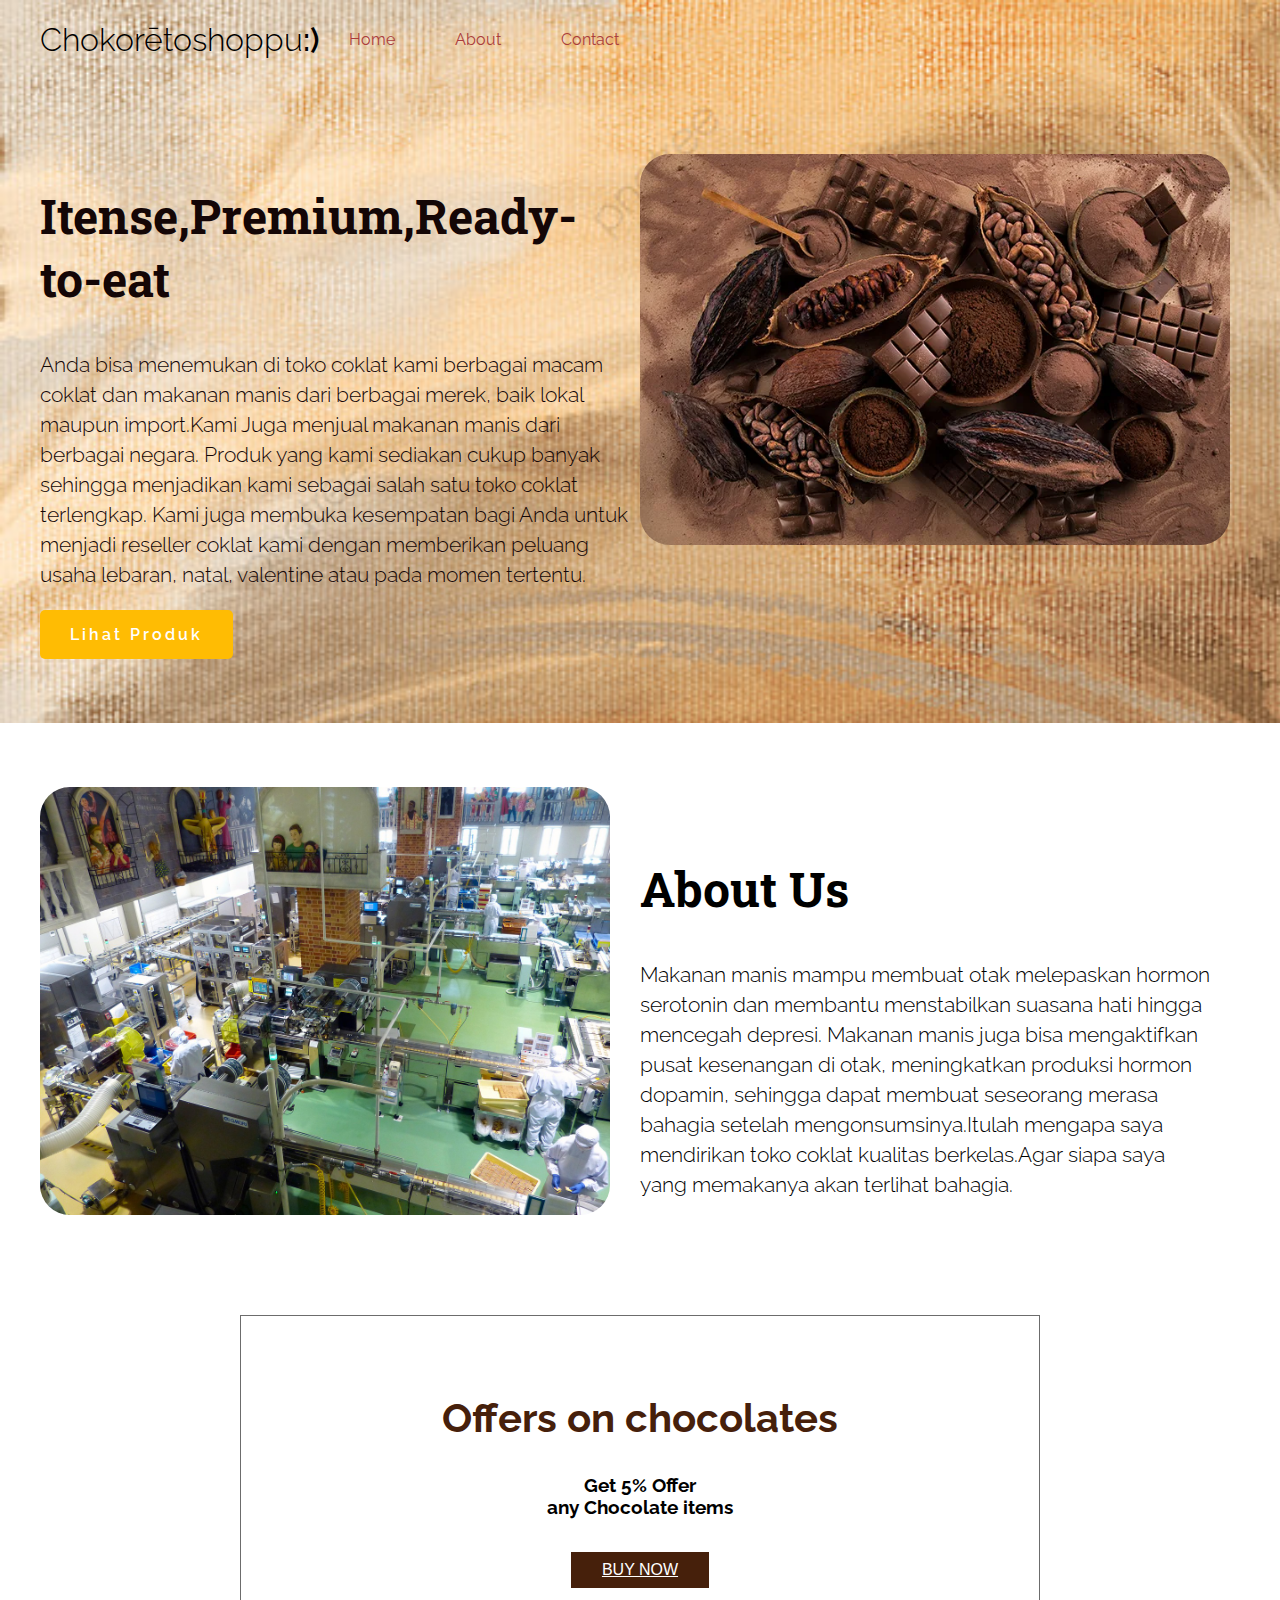
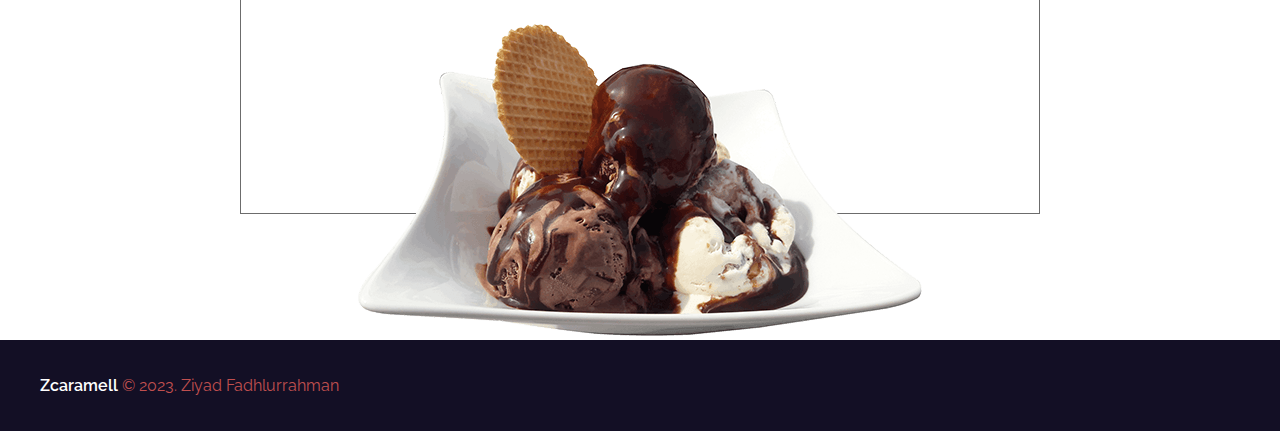
<file: index.html>
<!DOCTYPE html>
<html lang="en">
<head>
    <meta charset="UTF-8">
    <meta name="viewport" content="width=device-width, initial-scale=1.0">
    <title>Ziyad Fadhlurrahman</title>
    <link href="https://fonts.googleapis.com/css2?family=Roboto+Slab:wght@300;400;700&display=swap" rel="stylesheet">
    <link href="https://fonts.googleapis.com/css2?family=Raleway:wght@300;400;700&display=swap" rel="stylesheet">
    <link rel="stylesheet" href="style.css">
</head>
<body>
<div class="hero">
    <!-- Header -->
    <div class="header">
        <div class="wrapper">
            <div class="logo">
                <h1><a href="index.html">Chokorētoshoppu<span>:)</span>   </a></h1>
            </div>
            <div class="menu">
                <ul>
                    <li><a href="index.html">Home</a></li>
                    <li><a href="">About</a></li>
                    <li><a href="">Contact</a></li>
                </ul>
            </div>
        </div>
    </div>
    <!-- Header -->
    
    <!-- Features -->
    <div class="feature">
        <div class="wrapper">
            <div class="feature-text">
                <h2>Itense,Premium,Ready-to-eat</h2>
                <p>Anda bisa menemukan di toko coklat kami berbagai macam coklat dan makanan manis dari berbagai merek, baik lokal maupun import.Kami Juga menjual makanan manis dari berbagai negara. Produk yang kami sediakan cukup banyak sehingga menjadikan kami sebagai salah satu toko coklat terlengkap. Kami juga membuka kesempatan bagi Anda untuk menjadi reseller coklat kami dengan memberikan peluang usaha lebaran, natal, valentine atau pada momen tertentu.</p>
                <a href="produk.html">Lihat Produk</a>
            </div>
            <div class="feature-image">
            <img src="coklat.png.png" alt="">
            </div>
        </div>
    </div>
    <!-- End Features -->

    </div>
    <!-- Story -->
    <div class="story">
        <div class="wrapper">
        <div class="story-image">
            <img src="abot.png.jpg" alt=" ">
        </div>
            <div class="story-text">
            <h2>About Us</h2>
                <p>Makanan manis mampu membuat otak melepaskan hormon serotonin dan membantu menstabilkan suasana hati hingga mencegah depresi. Makanan manis juga bisa mengaktifkan pusat kesenangan di otak, meningkatkan produksi hormon dopamin, sehingga dapat membuat seseorang merasa bahagia setelah mengonsumsinya.Itulah mengapa saya mendirikan toko coklat kualitas berkelas.Agar siapa saya yang memakanya akan terlihat bahagia.</p>
            </div>
        </div>
    </div>
    <!-- Story -->
   
      </section>
      <section class="offer_section layout_padding">
        <div class="container">
          <div class="box">
            <div class="detail-box">
              <h2>
                Offers on chocolates
              </h2>
              <h3>
                Get 5% Offer <br>
                any Chocolate items
              </h3>
              <a href="">
                Buy Now
              </a>
            </div>
            <div class="img-box">
              <img src="cklt.png.png" alt="">
            </div>
          </div>
      </section>
      
  
    </div>
    <!-- End Service -->
    <!-- Footer -->
    <div class="footer">
    <div class="wrapper">
     <p><a href="">Zcaramell</a>  &copy; 2023. Ziyad Fadhlurrahman</p>
    </div>
       
    </div>

    </div>
    <!-- End Footer -->
</body>
</html>
</file>
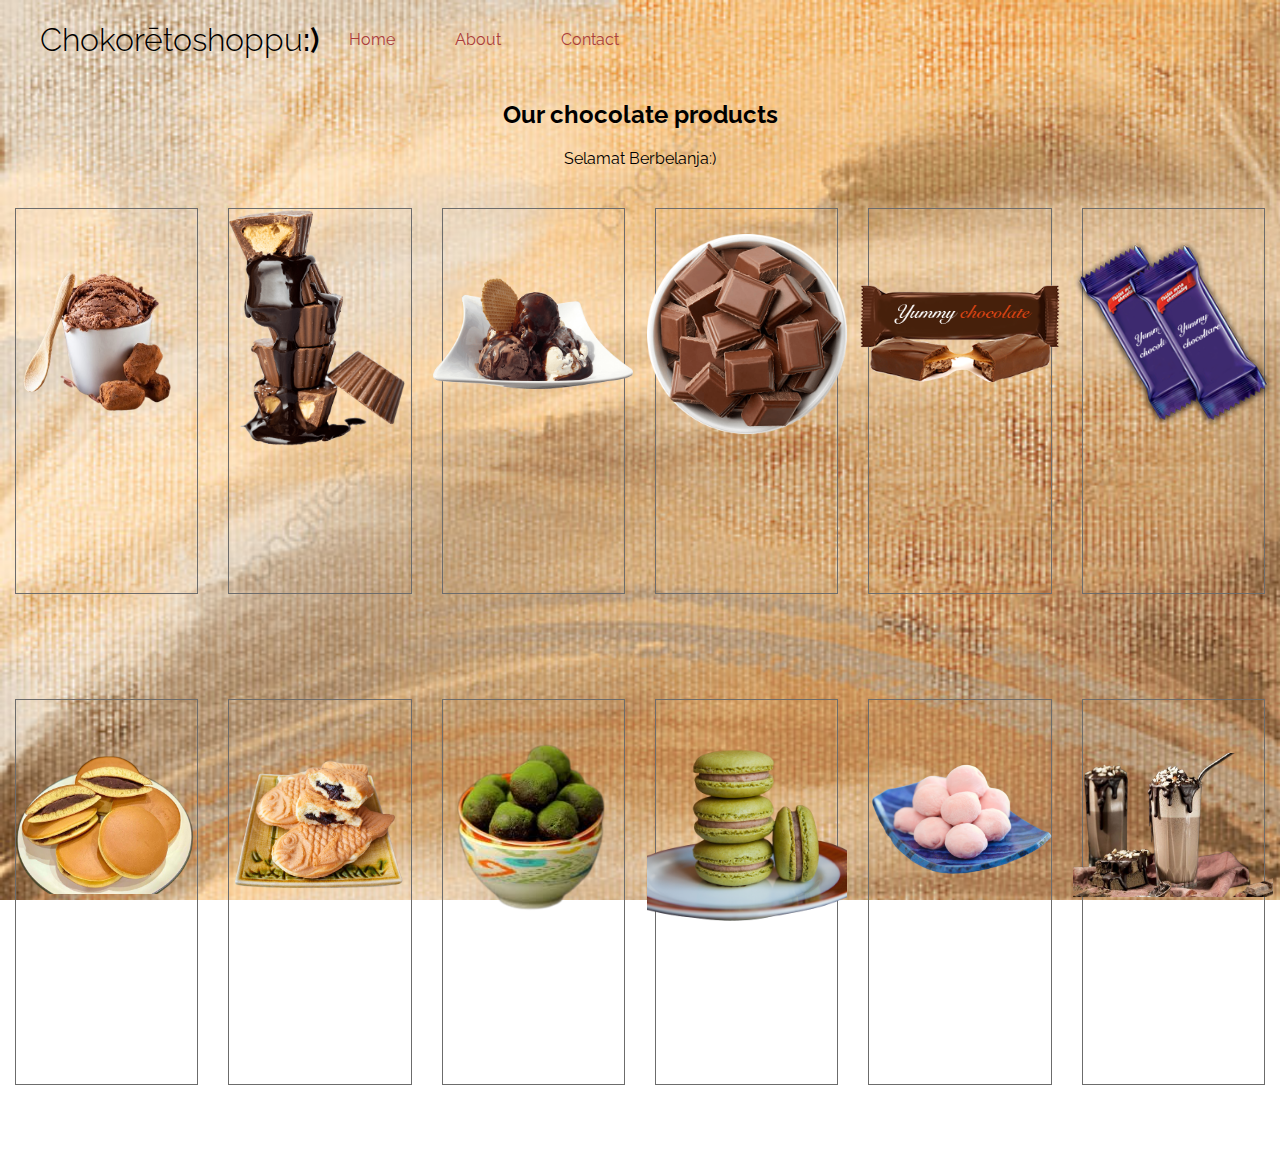
<file: produk.html>
<!DOCTYPE html>
<html lang="en">
<head>
    <meta charset="UTF-8">
    <meta name="viewport" content="width=device-width, initial-scale=1.0">
    <title></title>
    <link href="https://fonts.googleapis.com/css2?family=Roboto+Slab:wght@300;400;700&display=swap" rel="stylesheet">
    <link href="https://fonts.googleapis.com/css2?family=Raleway:wght@300;400;700&display=swap" rel="stylesheet">
    <link rel="stylesheet" href="style.css">
</head>
<body class="hero">
    <!-- Header -->
    <div class="header">
        <div class="wrapper">
            <div class="logo">
                <h1><a href="index.html">Chokorētoshoppu<span>:)</span>   </a></h1>
            </div>
            <div class="menu">
                <ul>
                    <li><a href="index.html">Home</a></li>
                    <li><a href="">About</a></li>
                    <li><a href="">Contact</a></li>
                </ul>
            </div>
        </div>
    </div>
    <!-- Header -->
      <section class="chocolate_section">
        <div class="container">
          <div class="heading_container">
            <h2>
              Our chocolate products
            </h2>
            <p>
              Selamat Berbelanja:)
            </p>
          </div>
        </div>
        <div class="container">
          <div class="chocolate_container">
            <div class="box">
              <div class="img-box">
                <img src="eskrim.png.png" alt="">
              </div>
              <div class="detail-box">
                <h6>
                  chocolate ice cream <span>bucket</span>
                </h6>
                <h5>
                  Rp.75.900.00
                </h5>
                <a href="">
                  BUY NOW
                </a>
              </div>
            </div>
            <div class="box">
              <div class="img-box">
                <img src="client.png.png" alt="">
              </div>
              <div class="detail-box">
                <h6>
                  chocolate <span>italian pie</span>
                </h6>
                <h5>
                  Rp.10.000.00
                </h5>
                <a href="">
                  BUY NOW
                </a>
              </div>
            </div>
            <div class="box">
              <div class="img-box">
                <img src="cklt.png.png" alt="">
              </div>
              <div class="detail-box">
                <h6>
                  mix ice <span>cream</span>
                </h6>
                <h5>
                  Rp.25.000.00
                </h5>
                <a href="">
                  BUY NOW
                </a>
              </div>
            </div>
            <div class="box">
              <div class="img-box">
                <img src="mangkok.png.png" alt="">
              </div>
              <div class="detail-box">
                <h6>
                  mini box<span>chocolate</span>
                </h6>
                <h5>
                  Rp.4.900.00
                </h5>
                <a href="">
                  BUY NOW
                </a>
              </div>
            </div>
            <div class="box">
              <div class="img-box">
                <img src="chocolate2.png" alt="">
              </div>
              <div class="detail-box">
                <h6>
                  Yummy <span>chocolate</span>
                </h6>
                <h5>
                  $5.0
                </h5>
                <a href="">
                  BUY NOW
                </a>
              </div>
            </div>
            <div class="box">
              <div class="img-box">
                <img src="chocolate3.png" alt="">
              </div>
              <div class="detail-box">
                <h6>
                  Yummy <span>chocolate</span>
                </h6>
                <h5>
                  $5.0
                </h5>
                <a href="">
                  BUY NOW
                </a>
              </div>
            </div>
          </div>
        </div>
        <div class="container">
            <div class="chocolate_container">
              <div class="box">
                <div class="img-box">
                  <img src="dorayaki.png.png" alt="">
                </div>
                <div class="detail-box">
                  <h6>
                    japanese <span>dorayaki</span>
                  </h6>
                  <h5>
                    Rp.10.000.00
                  </h5>
                  <a href="">
                    BUY NOW
                  </a>
                </div>
              </div>
              <div class="box">
                <div class="img-box">
                  <img src="taiyaki.png.png" alt="">
                </div>
                <div class="detail-box">
                  <h6>
                    japanese <span>taiyaki</span>
                  </h6>
                  <h5>
                    Rp.9.900.00
                  </h5>
                  <a href="">
                    BUY NOW
                  </a>
                </div>
              </div>
              <div class="box">
                <div class="img-box">
                  <img src="mca.png.png" alt="">
                </div>
                <div class="detail-box">
                  <h6>
                    Chocolate ball <span>with matcha</span>
                  </h6>
                  <h5>
                    Rp.35.700.00
                  </h5>
                  <a href="">
                    BUY NOW
                  </a>
                </div>
              </div>
              <div class="box">
                <div class="img-box">
                  <img src="green.png.png" alt="">
                </div>
                <div class="detail-box">
                  <h6>
                    green <span>macaron</span>
                  </h6>
                  <h5>
                    Rp.20.000.00
                  </h5>
                  <a href="">
                    BUY NOW
                  </a>
                </div>
              </div>
              <div class="box">
                <div class="img-box">
                  <img src="mochi.png.png" alt="">
                </div>
                <div class="detail-box">
                  <h6>
                    pink <span>mochi</span>
                  </h6>
                  <h5>
                    Rp.15.000.00
                  </h5>
                  <a href="">
                    BUY NOW
                  </a>
                </div>
              </div>
              <div class="box">
                <div class="img-box">
                  <img src="minum.png.png" alt="">
                </div>
                <div class="detail-box">
                  <h6>
                    ice <span>chocolate</span>
                  </h6>
                  <h5>
                    Rp.23.000.00
                  </h5>
                  <a href="">
                    BUY NOW
                  </a>
                </div>
              </div>
            </div>
          </div>
        </section>
      </section>
</body>
</html>
</file>
<file: style.css>
body {
  margin: 0;
  padding: 0;
  font-family: 'Raleway', sans-serif; }

.wrapper {
  max-width: 1200px;
  margin: 0 auto;
  display: flex;
  padding: 0 20px; }

.hero {
  background: url("ckc.png.jpg");
  background-size: 140pc;
  background-attachment: fixed; }

.header {
  justify-content: flex-start; }
  .header .logo {
    flex: 20%; }
    .header .logo h1 {
      font-weight: 300; }
      .header .logo h1 a {
        color: #000000;
        text-decoration: none; }
        .header .logo h1 a span {
          font-weight: 600; }
  .header .menu {
    flex: 80%; }
    .header .menu ul {
      list-style: none;
      margin: 0;
      padding: 0; }
      .header .menu ul li {
        float: left; }
        .header .menu ul li a {
          transition: 0.5s;
          display: block;
          padding: 30px;
          color: #ab3c3c;
          text-decoration: none; }
          .header .menu ul li a:hover {
            background: #ffde4a;
            color: #161227;
            font-weight: 600; }

.feature {
  padding: 5% 0; }
  .feature-text {
    flex: 1;
    color: #140606;
    font-family: 'Raleway', sans-serif; }
    .feature-text h2 {
      font-family: 'Roboto Slab', serif;
      font-size: 3em; }
    .feature-text p {
      line-height: 30px;
      font-size: 1.3em;
      font-weight: 300; }
    .feature-text a {
      color: #fff;
      background: #ffbc03;
      padding: 15px 30px;
      display: inline-block;
      border-radius: 5px;
      text-decoration: none;
      letter-spacing: 3px;
      font-weight: 600;
      transition: 0.5s; }
      .feature-text a:hover {
        background: #262a36; }
  .feature-image {
    flex: 1;
    padding: 10px; }
    .feature-image img {
      width: 100%;
      border-radius: 30px; }

.story {
  padding: 5% 0; }
  .story-image {
    flex: 1; }
    .story-image img {
      width: 100%;
      border-radius: 30px; }
  .story-text {
    flex: 1;
    padding: 30px; }
    .story-text h2 {
      font-family: 'Roboto Slab', serif;
      font-size: 3em; }
    .story-text p {
      line-height: 30px;
      font-size: 1.3em;
      font-weight: 300; }

.service {
  padding: 5% 0; }
  .service .item {
    flex: 20%;
    text-align: center;
    padding: 10px; }
    .service .item img {
      width: 64px; }

.footer {
  background: #130f25;
  padding: 20px 0;
  color: #c04f4f; }
  .footer p {
    text-align: center; }
  .footer a {
    text-decoration: none;
    color: #fff;
    font-weight: 600; }
.slider_section {
  -webkit-box-flex: 1;
      -ms-flex: 1;
          flex: 1;
  display: -webkit-box;
  display: -ms-flexbox;
  display: flex;
  -webkit-box-pack: center;
      -ms-flex-pack: center;
          justify-content: center;
  -webkit-box-align: center;
      -ms-flex-align: center;
          align-items: center;
  position: relative;
  z-index: 2;
  background-size: cover;
  background-position: top;
  color: #ffffff;
}


.slider_section .detail_box {
  color: #ffffff;
}

.slider_section .detail_box h1 {
  font-size: 3rem;
  font-weight: bold;
  margin-bottom: 30px;
  font-family: "SnellBT Regular", sans-serif;
}

.slider_section .detail_box h1 span {
  font-size: 2.5em;
}

.slider_section .detail_box a {
  display: -webkit-box;
  display: -ms-flexbox;
  display: flex;
  -webkit-box-align: center;
      -ms-flex-align: center;
          align-items: center;
  font-family: "SnellBT Regular", sans-serif;
  color: #ffffff;
  font-weight: 500;
  margin-top: 75px;
  font-size: 20px;
}

.offer_section .box {
  display: -webkit-box;
  display: -ms-flexbox;
  display: flex;
  -webkit-box-orient: vertical;
  -webkit-box-direction: normal;
      -ms-flex-direction: column;
          flex-direction: column;
  -webkit-box-align: center;
      -ms-flex-align: center;
          align-items: center;
  text-align: center;
}

.offer_section .box .detail-box {
  border: 1px solid #6c6c6c;
  width: 60%;
  padding: 45px 15px 225px 15px;
}

.offer_section .box .detail-box h2 {
  font-size: 2.5rem;
  font-weight: bold;
  color: #46200b;
}

.offer_section .box .detail-box h3 {
  font-weight: bold;
}

.offer_section .box .detail-box a {
  font-family: "Poppins", sans-serif;
  display: inline-block;
  padding: 8px 30px;
  background-color: #46200b;
  color: #ffffff;
  border-radius: 0;
  border: 1px solid #46200b;
  -webkit-transition: all 0.3s;
  transition: all 0.3s;
  text-transform: uppercase;
  margin-top: 15px;
}

.offer_section .box .detail-box a:hover {
  background-color: transparent;
  color: #46200b;
}

.offer_section .box .img-box {
  margin-top: -190px;
}

.offer_section .box .img-box img {
  width: 100%;
}

.offer_section .btn-box {
  display: -webkit-box;
  display: -ms-flexbox;
  display: flex;
  -webkit-box-pack: center;
      -ms-flex-pack: center;
          justify-content: center;
  margin-top: 15px;
}

.offer_section .btn-box a {
  display: -webkit-box;
  display: -ms-flexbox;
  display: flex;
  -webkit-box-align: center;
      -ms-flex-align: center;
          align-items: center;
  font-family: "SnellBT Regular", sans-serif;
  color: #46200b;
  font-weight: bold;
  margin-top: 25px;
  font-size: 20px;
}

.offer_section .btn-box a span {
  margin-right: 5px;
}

.offer_section .btn-box a img {
  width: 65px;
}


.chocolate_section .heading_container {
  -webkit-box-align: center;
      -ms-flex-align: center;
          align-items: center;
  text-align: center;
  margin-bottom: 25px;
}

.chocolate_section .chocolate_container {
  padding-bottom: 75px;
  display: grid;
  grid-template-columns: repeat(auto-fit, minmax(50px, 1fr))
}

.chocolate_section .box {
  text-align: center;
  margin: 15px;
  display: -webkit-box;
  display: -ms-flexbox;
  display: flex;
  -webkit-box-orient: vertical;
  -webkit-box-direction: normal;
      -ms-flex-direction: column;
          flex-direction: column;
  -webkit-box-align: center;
      -ms-flex-align: center;
          align-items: center;
  border: 1px solid #6c6c6c;
  padding-top: 25px;
  -webkit-transition: all 0.3s;
  transition: all 0.3s;
}

.chocolate_section .box .img-box {
  width: 200px;
  height: 200px;
  display: -webkit-box;
  display: -ms-flexbox;
  display: flex;
  -webkit-box-pack: center;
      -ms-flex-pack: center;
          justify-content: center;
  -webkit-box-align: center;
      -ms-flex-align: center;
          align-items: center;
}

.chocolate_section .box .img-box img {
  width: 100%;
  height: auto;
}

.chocolate_section .box .detail-box {
  width: 100%;
  background-color: #46200b;
  color: #ffffff;
  padding: 15px;
  margin-top: 10px;
  opacity: 0;
  visibility: hidden;
  -webkit-transition: all 0.3s;
  transition: all 0.3s;
}

.chocolate_section .box .detail-box h6 {
  text-transform: uppercase;
  font-weight: 600;
}

.chocolate_section .box .detail-box h6 span {
  color: #cb4e08;
}

.chocolate_section .box .detail-box h5 {
  font-weight: 600;
}

.chocolate_section .box .detail-box a {
  color: #ffffff;
  font-size: 14px;
}

.chocolate_section .box:hover {
  border-color: transparent;
  -webkit-box-shadow: 0 0 10px 0 rgba(0, 0, 0, 0.15);
          box-shadow: 0 0 10px 0 rgba(0, 0, 0, 0.15);
}

.chocolate_section .box:hover .detail-box {
  visibility: visible;
  opacity: 1;
}

.chocolate_section .slick-prev,
.chocolate_section .slick-next {
  width: 55px;
  height: 55px;
  background-color: #ffffff;
  color: #a04120;
  top: initial;
  bottom: 0px;
  -webkit-box-shadow: 0 0 5px 0 rgba(0, 0, 0, 0.15);
          box-shadow: 0 0 5px 0 rgba(0, 0, 0, 0.15);
}

.chocolate_section .slick-prev:hover,
.chocolate_section .slick-next:hover {
  background-color: #46200b;
}

.chocolate_section .slick-prev:hover:before,
.chocolate_section .slick-next:hover:before {
  color: #ffffff;
}

.chocolate_section .slick-prev {
  left: calc(50% - 35px);
  -webkit-transform: translateX(-50%);
          transform: translateX(-50%);
}

.chocolate_section .slick-next {
  right: calc(50% - 35px);
  -webkit-transform: translateX(50%);
          transform: translateX(50%);
}

.chocolate_section .slick-prev:before,
.chocolate_section .slick-next:before {
  font-family: "FontAwesome";
  position: relative;
  z-index: 2;
  color: #a04120;
  font-size: 14px;
  opacity: 1;
}

.chocolate_section .slick-prev:before {
  content: "\f060";
}

.chocolate_section .slick-next:before {
  content: "\f061";
}
</file>
